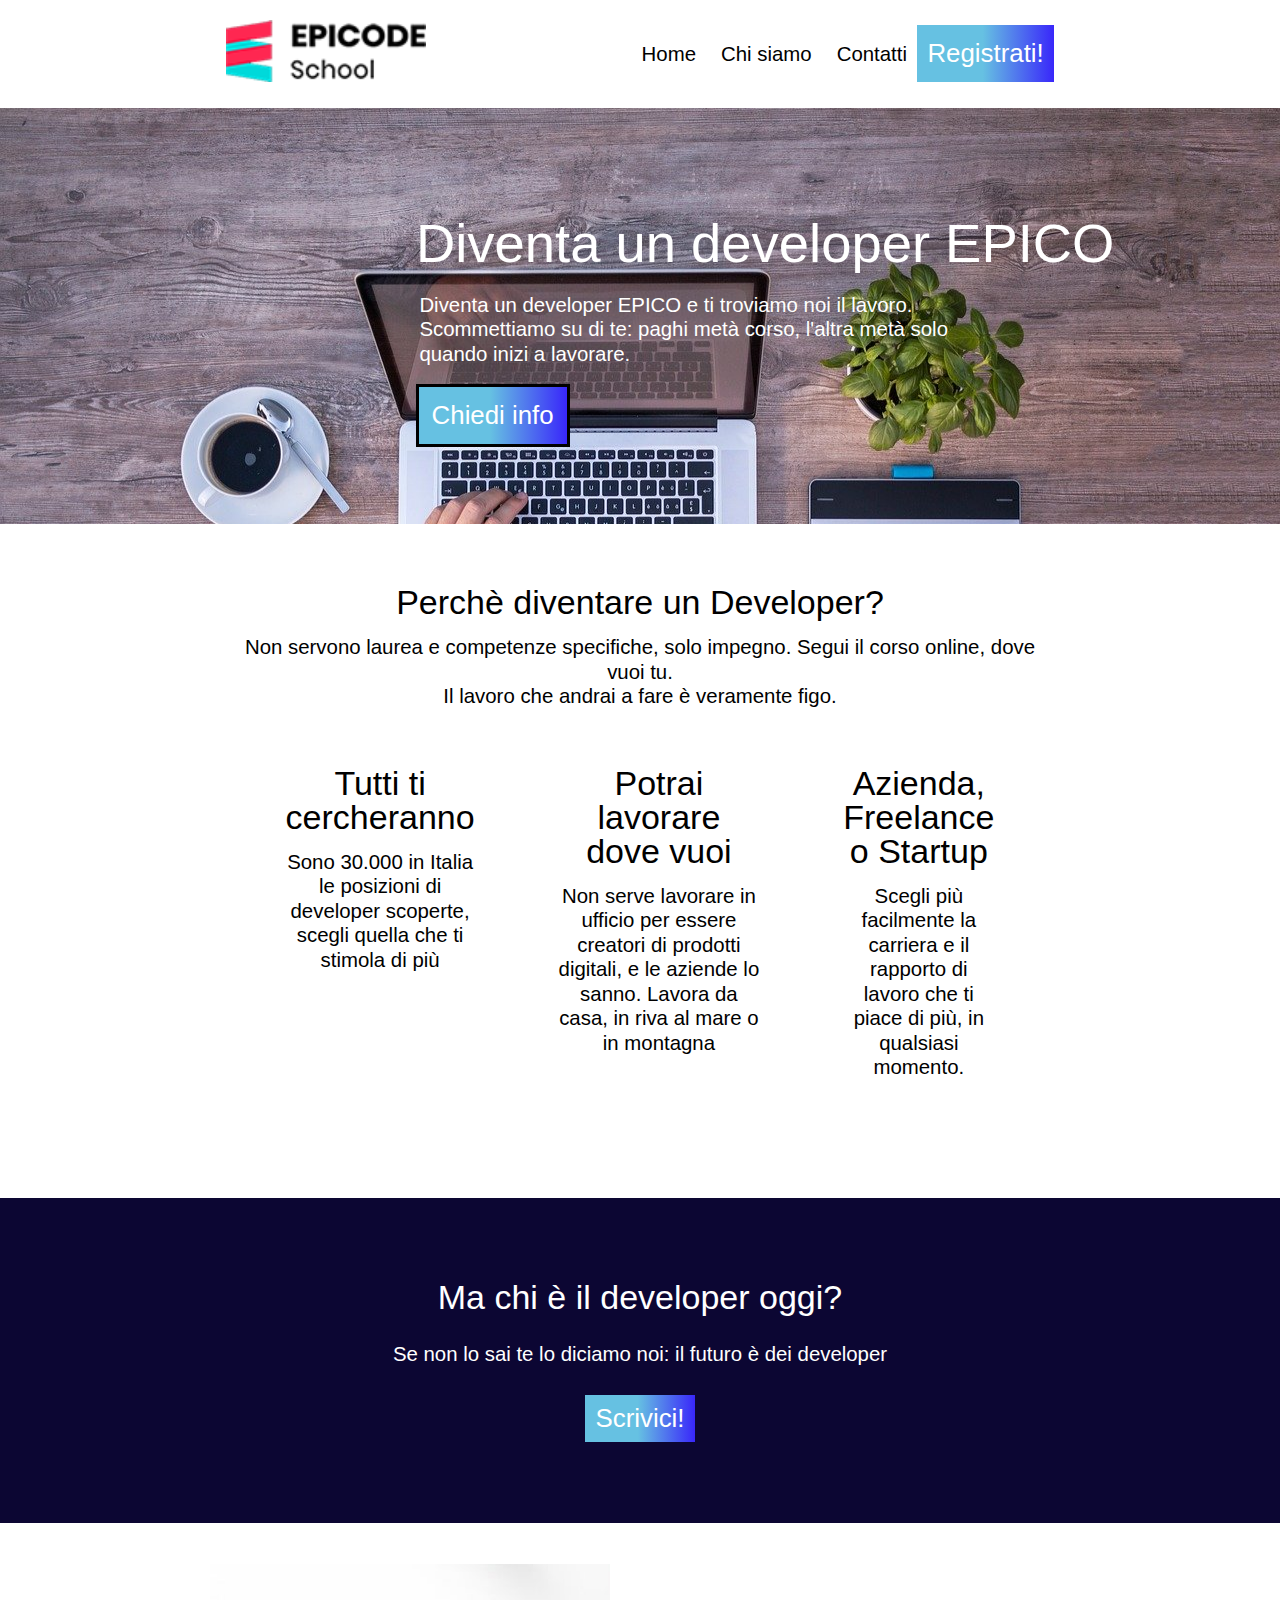
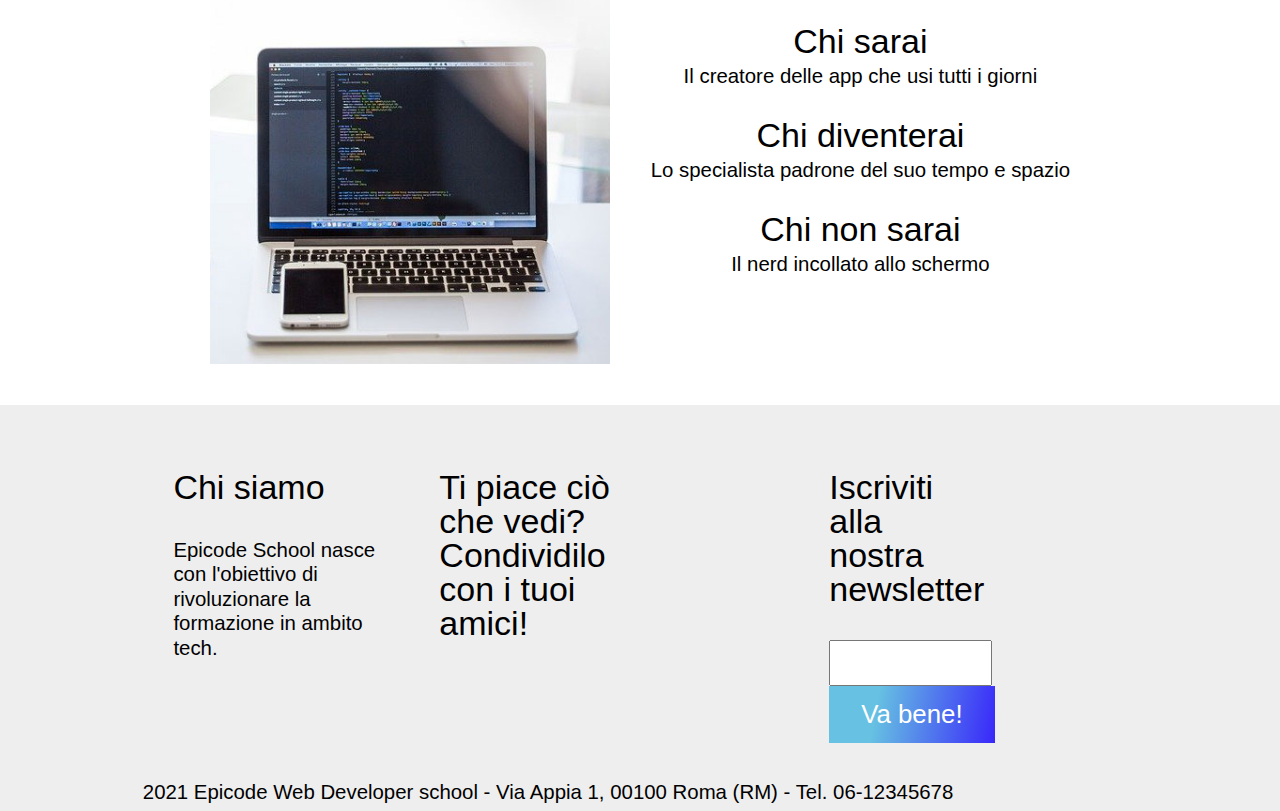
<file: start/index.html>
<!DOCTYPE html>
<html lang="it">

<head>
  <meta charset="UTF-8">
  <meta name="viewport" content="width=device-width,initial-scale=1">
  <meta name="description" content="Epicode school: il punto di partenza per la tua professione di Developer">
  <title>Epicode - Formazione Web Developer</title>  
  <link rel="preconnect" href="https://fonts.googleapis.com">
  <link rel="preconnect" href="https://fonts.gstatic.com" crossorigin>
  <link href="https://cdn.lineicons.com/3.0/lineicons.css" rel="stylesheet">
  <link rel="stylesheet" href="assets/css/reset.css">
  <link rel="stylesheet" href="assets/css/stile.css">
</head>
 
<body>
  <header>
    <a href="index.html" title="Homepage">
    <img src="assets/images/logo.png" id="logo" alt="Logo Epicode" width="300" height="80">
    </a>
     <label for="menuButton" id="menuMobile"><i class="lni lni-more-alt"></i></label> 
            <input type="checkbox" id="menuButton">
            <nav>
                <ul>
                    <li><a href="index.html" title="Homepage">Home</a></li>
                    <li><a href="chi-siamo.html" title="Chi Siamo">Chi siamo</a></li>
                    <li><a href="contatti.html" title="Contatti">Contatti</a></li>
               </ul>
                <a href="#contatti-link" class="registrati">Registrati!</a>
          </nav>
  </header>
 <section id="banner">
   <h1>Diventa un developer EPICO</h1>
   <p>Diventa un developer EPICO e ti troviamo noi il lavoro. Scommettiamo su di te: paghi metà corso, l'altra metà solo quando inizi a lavorare.</p>
   <a href="contatti.html" class="pulsante">Chiedi info</a>
</section>

 <section id="benefits">
       <h3>Perchè diventare un Developer?</h3>
        <p>Non servono laurea e competenze specifiche, solo impegno. Segui il corso online, dove vuoi tu. <br> Il lavoro che andrai a fare è veramente figo.</p>
    <div class="container">
        <div class="items">
        <i class="lni lni-comments"></i>
        <h3>Tutti ti cercheranno</h3>
        <p>Sono 30.000 in Italia le posizioni di developer scoperte, scegli quella che ti stimola di più</p></div>
        <div class="items">
        <i class="lni lni-map-marker"></i>
        <h3>Potrai lavorare dove vuoi</h3>
        <p>Non serve lavorare in ufficio per essere creatori di prodotti digitali, e le aziende lo sanno. Lavora da casa, in riva al mare o in montagna</p></div>
        <div class="items">
        <i class="lni lni-consulting"></i>
         <h3>Azienda, Freelance o Startup</h3>
         <p>Scegli più facilmente la carriera e il rapporto di lavoro che ti piace di più, in qualsiasi momento.</p></div>
        </div> 
 
    </section>

 <section id="bluesection">
   <h3>Ma chi è il developer oggi?</h3>
   <p>Se non lo sai te lo diciamo noi: il futuro è dei developer</p>
   
  <a href="contatti.html" class="button">Scrivici!</a>
</section>

<section id="fotocentrale">
	<img src="assets/images/notebook.jpg" id="fotonotebook1" alt="notebook" width="400" height="400" /> 
  
  
<div class="Icon">
   <i class="lni lni-happy"><h3>Chi sarai</h3></i>
   <p>Il creatore delle app che usi tutti i giorni</p>
   <i class="lni lni-cool"><h3>Chi diventerai</h3></i>
   <p>Lo specialista padrone del suo tempo e spazio</p>
   <i class="lni lni-suspect"><h3>Chi non sarai</h3></i>
   <p>Il nerd incollato allo schermo</p>
</div> 
</section>
 
<footer>
<div class="container2">
  <div class="items2">
  <h3>Chi siamo</h3>
  <p>Epicode School nasce con l'obiettivo di rivoluzionare la formazione in ambito tech.</p></div>
  <div class="items2">
  <h3>Ti piace ciò che vedi? Condividilo con i tuoi amici!</h3>
  
 <div class="contattisocial"> 
  <i class="lni lni-facebook-original"></i> 
  <i class="lni lni-linkedin-original"></i>
  <i class="lni lni-instagram-filled"></i>
 </div>
 </div>  
<div class="items2">
<div class="Newsletter">
  <h3>Iscriviti alla nostra newsletter</h3>
  <input type="email">
<div class="Submit">
  <a href="#contatti-link" class="bottone">Va bene!</a>
   </div>
 </div>
 </div>
</div>
<div class="copyright"> 
  <i class="lni lni-creative-commons"> 2021 Epicode Web Developer school - Via Appia 1, 00100 Roma (RM) - Tel. 06-12345678</i>
</div>
</footer>
 
</body>

</html>
</file>
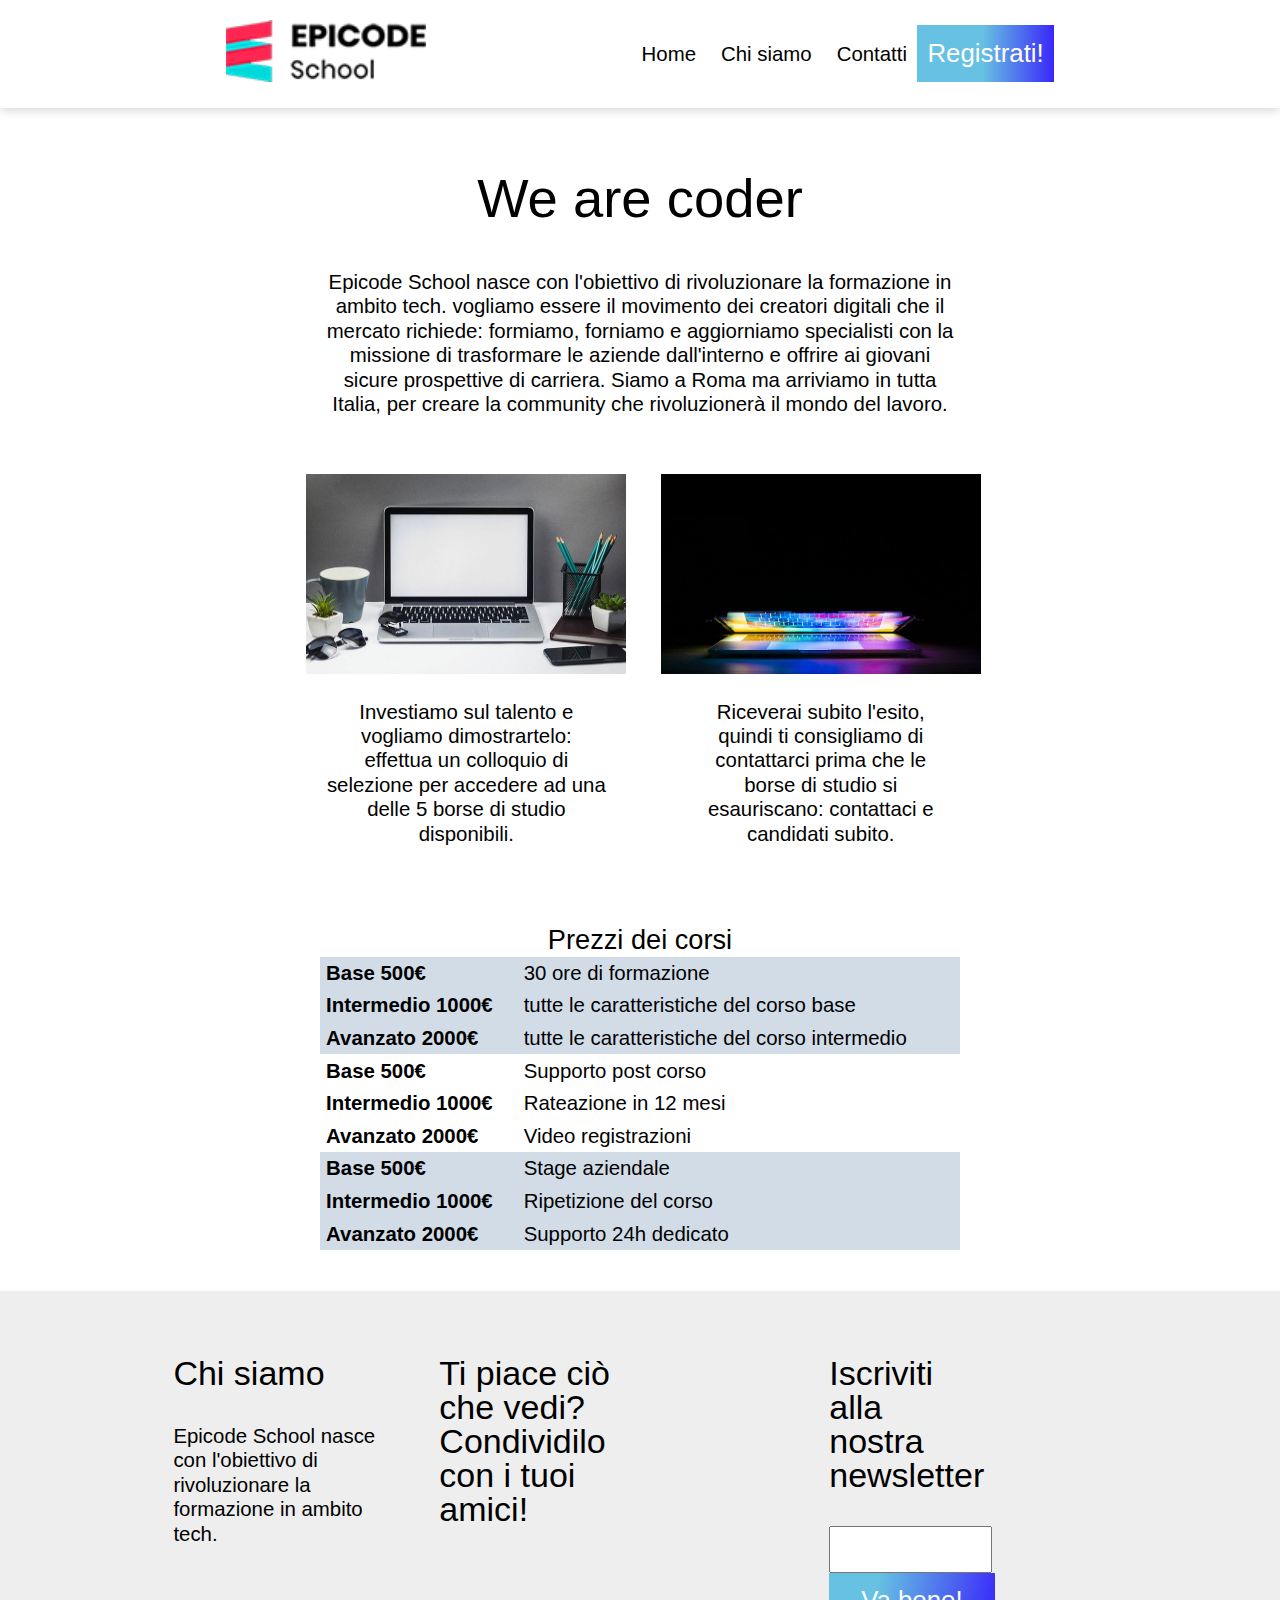
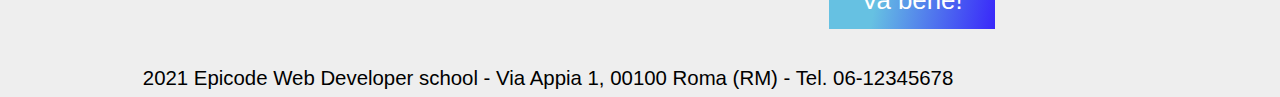
<file: start/chi-siamo.html>
<!DOCTYPE html>
<html lang="it">

<head>
  <meta charset="UTF-8">
  <meta name="viewport" content="width=device-width,initial-scale=1">
  <meta name="description" content="Epicode school: il punto di partenza per la tua professione di Developer">
  <title>Epicode - Formazione Web Developer</title> 
  <link rel="preconnect" href="https://fonts.googleapis.com">
  <link rel="preconnect" href="https://fonts.gstatic.com" crossorigin>
  <link href="https://cdn.lineicons.com/3.0/lineicons.css" rel="stylesheet">
  <link rel="stylesheet" href="assets/css/reset.css">
  <link rel="stylesheet" href="assets/css/stile.css"> 
</head>
 
<body>
    <header>
      <a href="index.html" title="Homepage">
      <img src="assets/images/logo.png" id="logo" alt="Logo Epicode" width="300" height="80">
     </a>
      <label for="menuButton" id="menuMobile"><i class="lni lni-more-alt"></i></label>
              <input type="checkbox" id="menuButton">
              <nav>
                  <ul>
                      <li><a href="index.html" title="Homepage">Home</a></li>
                      <li><a href="chi-siamo.html" title="Chi Siamo">Chi siamo</a></li>
                      <li><a href="contatti.html" title="Contatti">Contatti</a></li>
                    </ul>
                  <a href="#contatti-link" class="registrati">Registrati!</a>
            </nav>
    </header>
    <main>
     <h1>We are coder</h1>
     <p>Epicode School nasce con l'obiettivo di rivoluzionare la formazione in ambito tech. vogliamo essere il movimento dei creatori digitali che il mercato richiede: formiamo, forniamo e aggiorniamo
        specialisti con la missione di trasformare le aziende dall'interno e offrire ai giovani sicure prospettive di carriera. Siamo a Roma ma arriviamo in tutta
        Italia, per creare la community che rivoluzionerà il mondo del lavoro.</p>
    <section id="fotocentrale2">
        <div class="items3">
          <img src="assets/images/foto1.jpg" id="duefoto" alt="notebook" width="420" height="280" /> 
          <p>Investiamo sul talento e vogliamo dimostrartelo: effettua un colloquio di selezione per accedere ad una delle 5 borse di studio disponibili.</p></div>
          <div class="items3">
          <img src="assets/images/foto2.jpg" id="duefoto" alt="notebook" width="420" height="280" /> 
          <p>Riceverai subito l'esito, quindi ti consigliamo di contattarci prima che le borse di studio si esauriscano: contattaci e candidati subito.</p></div>
      </section>
     </main>
       <table>
          <caption>Prezzi dei corsi</caption>
         
        <tr>
          <th>Base 500€</th>
          <td>30 ore di formazione</td>
        </tr>
        <tr>
          <th>Intermedio 1000€</th>
          <td>tutte le caratteristiche del corso base</td>
        </tr>
        <tr>
          <th>Avanzato 2000€</th>
          <td>tutte le caratteristiche del corso intermedio</td>
        </tr>
      
       
        <tr>
          <th style="background-color: white">Base 500€</th>
          <td style="background-color: white">Supporto post corso</td>
        </tr>
        <tr>
          <th style="background-color: white">Intermedio 1000€</th>
          <td style="background-color: white">Rateazione in 12 mesi</td>
        </tr>
        <tr>
          <th style="background-color: white">Avanzato 2000€</th>
          <td style="background-color: white">Video registrazioni</td>
        </tr>
      
     
        <th>Base 500€</th>
        <td>Stage aziendale</td>
      </tr>
      <tr>
        <th>Intermedio 1000€</th>
        <td>Ripetizione del corso</td>
      </tr>
      <tr>
        <th>Avanzato 2000€</th>
        <td>Supporto 24h dedicato</td>
    
      </table>

      <footer>
        <div class="container2">
        <div class="items2">
        <h3>Chi siamo</h3>
        <p>Epicode School nasce con l'obiettivo di rivoluzionare la formazione in ambito tech.</p></div>
        <div class="items2">
        <h3>Ti piace ciò che vedi? Condividilo con i tuoi amici!</h3>
      <div class="contattisocial">
        <i class="lni lni-facebook-original"></i> 
        <i class="lni lni-linkedin-original"></i>
        <i class="lni lni-instagram-filled"></i>
       </div>
      </div>
      <div class="items2">
      <div class="Newsletter">
        <h3>Iscriviti alla nostra newsletter</h3>
        <input type="email">
      <div class="Submit">
        <a href="#contatti-link" class="bottone">Va bene!</a>
        </div>
      </div>
    </div>
    </div> 
      <div class="copyright"> 
        <i class="lni lni-creative-commons"> 2021 Epicode Web Developer school - Via Appia 1, 00100 Roma (RM) - Tel. 06-12345678</i>
        
      </div>
      </footer>
  </body>

</html>
</file>
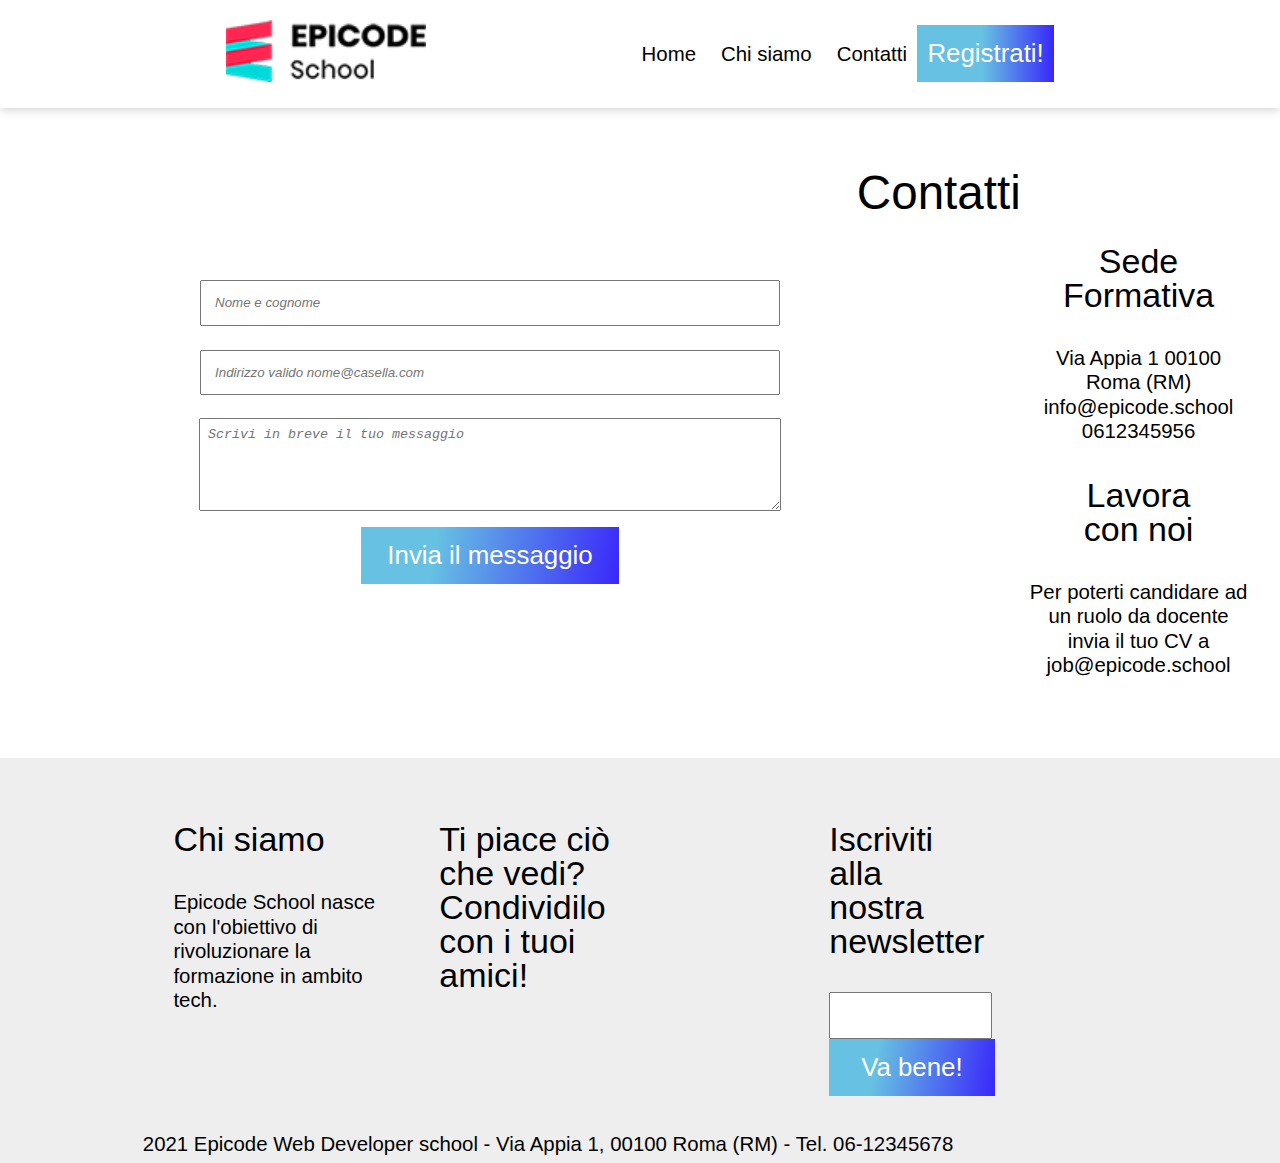
<file: start/contatti.html>
<!DOCTYPE html>
<html lang="it">

<head>
  <meta charset="UTF-8">
  <meta name="viewport" content="width=device-width,initial-scale=1">
  <meta name="description" content="Epicode school: il punto di partenza per la tua professione di Developer">
  <title>Epicode - Formazione Web Developer</title>  
  <link rel="preconnect" href="https://fonts.googleapis.com">
  <link rel="preconnect" href="https://fonts.gstatic.com" crossorigin>
  <link href="https://cdn.lineicons.com/3.0/lineicons.css" rel="stylesheet">
  <link rel="stylesheet" href="assets/css/reset.css">
  <link rel="stylesheet" href="assets/css/stile.css">
</head>
<body>
  <header>
    <a href="index.html" title="Homepage">
    <img src="assets/images/logo.png" id="logo" alt="Logo Epicode" width="300" height="80">
    </a>
    <label for="menuButton" id="menuMobile"><i class="lni lni-more-alt"></i></label>
            <input type="checkbox" id="menuButton">
            <nav>
                 <ul>
                    <li><a href="index.html" title="Homepage">Home</a></li>
                    <li><a href="chi-siamo.html" title="Chi Siamo">Chi siamo</a></li>
                    <li><a href="contatti.html" title="Contatti">Contatti</a></li>
                 </ul>
               <a href="#contatti-link" class="registrati">Registrati!</a>
           </nav>
  </header>
  
<section id="container4"> 
  <section id="contact">
    <h2>Contatti</h2>
   
    <form action="/action_page.php">
      <input type="text" placeholder="Nome e cognome" class="testo" name="name"><br>
      <input type="text" placeholder="Indirizzo valido nome@casella.com" class="testo" name="email"><br>
      <textarea rows="5" cols="50" id="textarea" name="comment" form="usrform" placeholder=" Scrivi in breve il tuo messaggio"></textarea><br>
      <input type="submit" id="Inviailmessaggio" value="Invia il messaggio">
    </form>
</section>
<section id="informazioni">
  <h4>Sede Formativa</h4>
 <address>Via Appia 1 00100 Roma (RM)</address>
   <a href="mailto:">info@epicode.school</a>
   <a href="tel:+39">0612345956</a>
   <h4>Lavora con noi</h4>
    <p>Per poterti candidare ad un ruolo da docente invia il tuo CV a <a href="mailto:">job@epicode.school</a></p>
  </section>
</section> 

  <footer>
    <div class="container2">
     <div class="items2">
    <h3>Chi siamo</h3>
    <p>Epicode School nasce con l'obiettivo di rivoluzionare la formazione in ambito tech.</p></div>
    <div class="items2">
    <h3>Ti piace ciò che vedi? Condividilo con i tuoi amici!</h3>
  <div class="contattisocial">
    <i class="lni lni-facebook-original"></i> 
    <i class="lni lni-linkedin-original"></i>
    <i class="lni lni-instagram-filled"></i>
   </div>
  </div>
   <div class="items2">
  <div class="Newsletter">
    <h3>Iscriviti alla nostra newsletter</h3>
    <input type="email">
  <div class="Submit">
    <a href="#contatti-link" class="bottone">Va bene!</a>
    </div>
  </div>
</div>
</div>
  <div class="copyright"> 
    <i class="lni lni-creative-commons"> 2021 Epicode Web Developer school -  Via Appia 1, 00100 Roma (RM) - Tel. 06-12345678</i>
  
  </div>
  </footer>

</body>

</html>
</file>
<file: start/assets/css/stile.css>
/* IMPOSTAZIONI GENERALI */
 html {
    font-size: 85%;
}
body {
    color: #000;
    font-size: 1.5rem;
    font-family: "Fira Sans", Arial, Helvetica, sans-serif;
    line-height: 1.8; 
    

}
/* TIPOGRAFIA */
h1 {
    font-size: 4rem;
    line-height: 1;
}
    
h2 {
    font-size: 3.5rem;
    line-height: 1;
}

h3 {
        font-size: 2.5rem;
        line-height: 1;
}
    
/* HEADER */
header {
	background-color: white;
	padding: 1em;
    box-shadow: 0 2px 10px #d3d3d3;  
   
}
	#logo {
		
		width: 40%;
		height: auto;
	}

    
    header .lni {
        
        width: 2px;
        height: auto;
        padding: 0em 0em 0em 1.5em;
   }

    input#menuButton {
       display: none; 
       
       
      
        
    }
    
    input#menuButton:checked ~ nav {
        height: 7.4em;
    
    }    

.registrati {
    color: white;
    background: rgb(102,193,226);
    background: linear-gradient(90deg, rgba(102,193,226,1) 48%, rgba(57,39,250,1) 100%);
    text-decoration: none;
    cursor: pointer; 
	display: inline-block;
	font-size: 1.9rem;
    padding: 0em 0.4em 0.5em 0.4em;
    
 }   
    
 

/* SECTION */
#banner {
	background-image: url(../images/banner.jpg);
	background-size: cover;
	background-position: center top;
	background-repeat: no-repeat; 
    margin-bottom: 1.7em;
} 

    #banner h1 {
        color: white;
        line-height: 1;
        padding: 0.8em 0em 1.1em 0.3em;
       
    }

    #banner p {
        color: white;
        line-height: 1.2;
        margin: 0em 1.5em 0.6em 1.5em;
    }

    #banner .pulsante {
        font-size: 1.9rem;
        color: white;
        background: rgb(102,193,226);
        background: linear-gradient(90deg, rgba(102,193,226,1) 48%, rgba(57,39,250,1) 100%);
        margin: 0.1em 0em 1em 1.1em;
        cursor: pointer; 
		display: inline-block;
		padding: 0em 0.5em;
		text-align: center;
		text-decoration: none;
        border: 3px solid black;
	}

  #benefits h3 {
    text-align: center;
    line-height: 1;
}

#benefits p {
    text-align: center;
    margin: 0.8em 0em 1.8em 0em;
}

  .lni{  
    color: red;
     width: 100%; 
     text-align:center;  
    font-size: 2em;  
 }

#bluesection {
    background-color: #0c0633;
    color: white;
    text-align: center;
    line-height: 1;
    padding: 4em 0em;
}

    #bluesection p {
        margin: 1.5em 0em;
    }
   
.button {
    font-size: 1.9rem;
    color: white;
    background: rgb(102,193,226);
    background: linear-gradient(90deg, rgba(102,193,226,1) 48%, rgba(57,39,250,1) 100%);
    cursor: pointer; 
    display: inline-block;
    text-align: center;
    padding: 0.4em;
    text-decoration: none;
}

#fotocentrale {
    width: 100%;
	height: auto;
    text-align: center;
    padding: 2em 0;
}

.Icon h3{
     display: inline;  
    color: black;
    padding: 0.5em;
} 

.Icon p{
    margin-bottom: 1em; 
}
/* FOOTER */

  footer {
    background-color: rgb(238,238,238);
    padding: 1em 2.5em;
    text-align: start;  
}
    footer h3 {
        padding: 1em 0em;

 }   

footer .contattisocial {
      width: 2.5em;  
      display: flex;
    }   

.Newsletter input{
     height: 2em; 
     width: 18em; 
     width: 100%;; 
     font-size: 1.5rem; 
}
    .Submit {
       
        text-align: center;
        width: 100%;
        font-size: 1.9rem;
        background: rgb(102,193,226);
        background: linear-gradient(100deg, rgba(102,193,226,1) 16%, rgba(102,193,226,1) 25%, rgba(102,193,226,1) 29%, rgba(57,39,250,1) 100%);
        cursor: pointer; 
        padding-right: 0.3em;
        
       
        } 
                .bottone {
                          color: white;
                          text-decoration: none;
                     }

        .lni-creative-commons {
         color: #000;
         font-size: 1.5rem;
         line-height: 1.8;
         text-align: start;
         padding-top: 0.8em;
}


/*  PAGINA CHI-SIAMO.HTML     */

main {
    text-align: center;
}
    main h1 {
         margin: 0.8em 1em;
     }
       main p {  margin: 1em 2em 0em 2em;
                 padding-bottom: 0.8em;
     }

     #fotocentrale2 {
        width: 100%;
        height: auto;
        text-align: center;
        padding: 2em 0;
    }

table  {
        background-color: #d2dce7;
        width: 20em;
        margin: auto;
        margin-bottom: 3rem;
     }

        caption{
             font-size: 2rem;
        }
        table th {
            text-align: start;
            font-weight: bold;
            padding: 0.2em 0.3em;
        }

 /* PAGINA CONTATTI.HTML */

#contact  {
      text-align: center;
      width: 100%;
      padding: 3em 0em;
    }
    
     .testo {
         width: 25.8em;
         margin: 1.7em 0em 0.1em 0em;
         padding: 1em;
         font-style: italic;
         
       }

      #textarea {
          margin: 1.6em 0em 0.8em 0em;
          font-style: italic;
          padding: 0.6em 0em;
       }

       #Inviailmessaggio {
           color: white;
           border: none;
           background: rgb(102,193,226);
           background: linear-gradient(100deg, rgba(102,193,226,1) 16%, rgba(102,193,226,1) 25%, rgba(102,193,226,1) 29%, rgba(57,39,250,1) 100%);
           width: 10em;
           height: 2.2em;
           font-size: 1.9rem;
        }


        #informazioni {
            margin: 0em 0.4em 2em 0.4em;
            text-align: center;
             }
                 #informazioni a {
                     color: black;
                     text-decoration: none;
                    
                    }
                  
                    #informazioni h4 {
                        font-size: 2.5rem;
                        line-height: 1;
                        margin: 1em 1em;
                    }
                    

/* RESPONSIVE */

@media screen and (max-width: 373px) {  
    

.testo{
    width: 230px;
}

#textarea {

 width: 260px;
}
}

@media screen and (max-width: 390px) {
header .lni {
    
    width: 2px;
    height: auto;
    padding: 0.3em 0em 0em 3em;
}
       
    }
    @media screen and (max-width: 390px) {
        #fotonotebook1 {
            width: 220px;
            height: 170px;
    }
    

    }
      @media screen and (min-width: 390px) {
        header .lni {
                
            width: 2px;
            height: auto;
            padding: 0.2em 0em 0em 4.5em;
        }
         
    }

    @media screen and (max-width: 410px) {
         
         #duefoto {
              height: 200px;
              width: 300px;
        }
        table {
            width: 300px;
        }

    }

        @media screen and (min-width: 480px) {
            header .lni {
                    
                width: 2px;
                height: auto;
                padding: 0.5em 0em 0em 6em;
            }}

            
        @media screen and (min-width: 620px) {
            header .lni {
                    
                width: 2px;
                height: auto;
                padding: 0.5em 0em 0em 8em;
            }}


@media screen and (max-width: 768px) {
    header nav {
        height: 0;
        overflow: hidden;
        position: relative;
        width: 100%;
        transition: height 0.5s ease-out;
    }

    .lni-more-alt {
        
        position: absolute;
        width: 100%; 
    }

    nav ul a{
        color: red;
        text-decoration: none;
    }
}

/* RESPONSIVE TABLET INDEX  */

@media screen and (min-width: 769px){
      
        
     #menuMobile { 
          display: none;}
   
     header   { 
         
         margin: auto;
         
         display: flex;
         justify-content: space-between;
         align-items: center;
         
             }
             #logo {

                 width: 200px;


             }
             nav {
                display: flex;
                list-style: none;
                justify-content: space-between;
                align-items: center;
                display: inline-flex;
               
          }
      
             nav ul {
                display: flex;
                list-style: none;
                justify-content: space-between;
                align-items: center;
                display: inline-flex;
                margin: 0em 0.5em 0em 0.5em;
                gap: 25px;
                color: #000;
             }

             .registrati {
                 padding-top: 0.5rem;
                 
             }

    #banner h1 {
        padding: 2em 2em 0.4em 2em;
    }
    
    #banner  p{
        padding: 0em 2em 0em 4em;
   }
     #banner .pulsante {
             margin-left: 4.2em;
            }
    
     .container {  
          
         display: flex;
     }
     
         
     #fotocentrale {
         display: flex;
         text-align: center;
         width: 100%;
         justify-content: space-evenly;
         
     }
          
     .Icon
           {
              margin: 2.5em 0em 0em 2em;
              text-align: center;
           }
     

.container2 {
    display: flex;

}

nav ul li a {
    text-decoration: none;
    color: #000;
    
}

 footer .items2 {
      margin: 1.5em;
 }

/* RESPONSIVE TABLET CHI-SIAMO  */

#fotocentrale2 {
     display: flex;
     
}
     #duefoto {
            width: 320px;
            height: 200px;
        }
 

         table  {
          
            width: 60%;
           
         }
  
/* RESPONSIVE TABLET CONTATTI  */

 #container4 {
    display: flex;
    height: 650px;
    
} 

     #contact h2 {
        text-align: end;
        
    }

    #informazioni {
        margin-top: 5em;
    } 
   
} 

/* RESPONSIVE PC INDEX  */

@media screen and (min-width: 1279px) {



    body {
        line-height: 1.2;
    }

    .registrati {
        padding-top: 0.5em;
    }

header {
    justify-content: space-evenly;
}

  #banner {
            
         padding: 0 0 4% 24%;
         
}

       
    #banner h1 {
        padding: 2em 2em 0.4em 2em;

    }
    
    #banner  p{
        padding: 0em 2em 0em 4em;
        width: 600px;
        margin-bottom: 15px;
   }
     #banner .pulsante {
             margin-left: 4.2em;
             padding: 0.5em 0.5em;
            }
             
             
             #benefits { margin: 3em 12em;
                    
             }   

             .items  {
                margin: 1em 2em;
             }
          

#fotocentrale { justify-content: center;

                  
                }


                footer  {
                     padding: 0em 7em;
               }
              

               .copyright i {
                   text-align: center;
               }
 
                .lni-creative-commons    {
                 margin-bottom: 2.5em;
                 }          


                 .Submit {
                     padding: 0.5em 0.2em;
                     
                 }

                 .Newsletter
                      {    margin: 0em 6em;
                           }
     
/* RESPONSIVE PC CHI-SIAMO  */
   main { 
           padding: 1em 14em;
           font-size: 1.5rem;

   }    
   

   table  {
          
    width: 50%;
   
 }

/* RESPONSIVE PC CONTATTI  */

#contact h2 {
    text-align: center;
    margin-left: 18em;
    
      
}


#container4  { 
    
    height: 650px;
}

#informazioni   {
    margin-right: 15em;
    font-size: 1.5rem;
    text-align: center;
   }

 
   form {
       margin: 2em 2em 0em 0em;
   }

   .testo{
       width: 550px;
   }

  #textarea {

    width: 580px;
  }

}
</file>
